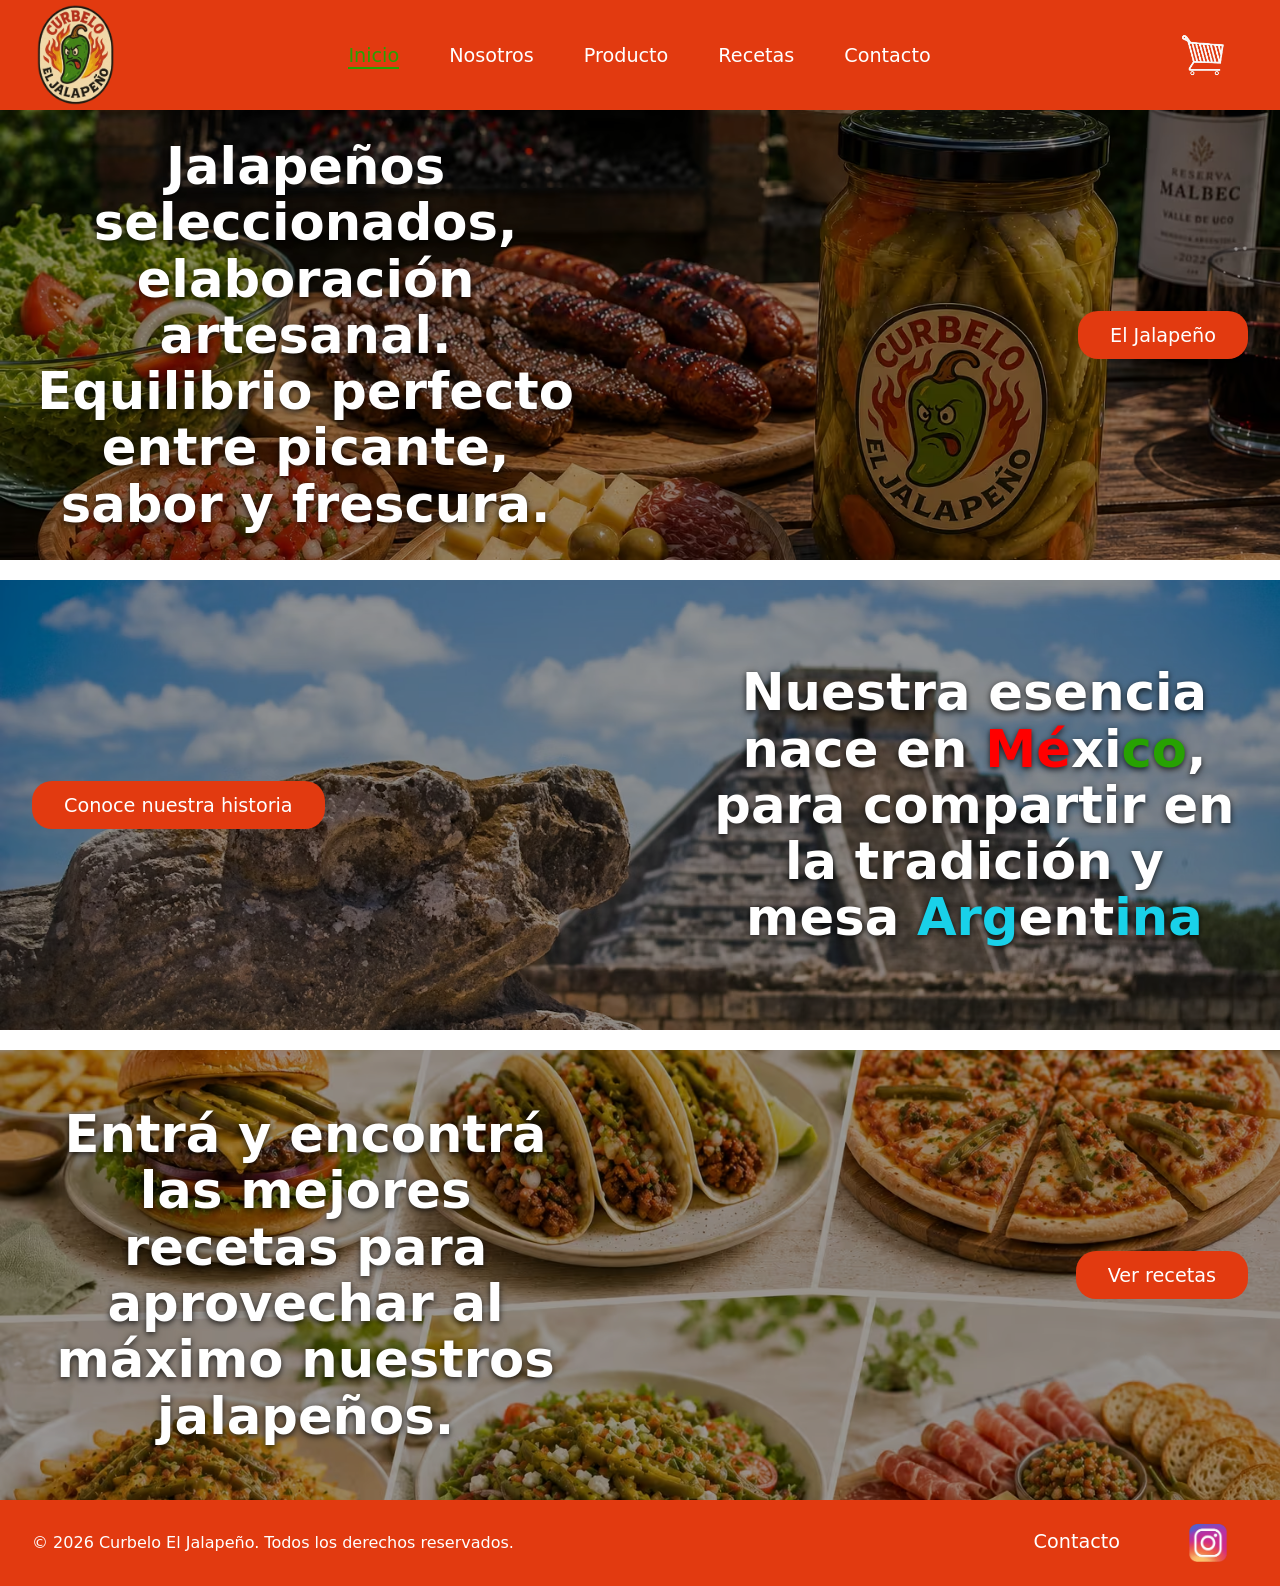
<file: index.html>
<!DOCTYPE html>
<html lang="es">
<head>
  <meta charset="UTF-8">
  <meta name="viewport" content="width=device-width, initial-scale=1.0">
  <meta name="description" content="Curbelo El Jalapeño — jalapeños artesanales con identidad mexicano-argentina. Elaboración 100% artesanal, sabor único y picante equilibrado.">
    <!-- Autor y robots -->
  <meta name="author" content="Curbelo El Jalapeño">
  <meta name="robots" content="index, follow">
  <!-- Open Graph (para compartir en redes sociales) -->
  <meta property="og:title" content="Curbelo El Jalapeño">
  <meta property="og:description" content="Jalapeños artesanales con identidad mexicano-argentina.">
  <meta property="og:type" content="website">
  <meta property="og:url" content="https://curbeloeljalapenio.com">
  <link href="css/estilos.css" rel="stylesheet">
  <title>Curbelo el Jalapeño</title>
</head>
<body>
  
    <header>
     <nav class="nav">
           <a href="index.html"><img src="img/logo.png" alt="Logo Cubelo el Jalapeño"></a>
        <ul class="menu" id="menu">
            <li><a href="index.html" class="activo">Inicio</a></li>
            <li><a href="pages/nosotros.html">Nosotros</a></li>
            <li><a href="pages/producto.html">Producto</a></li>
            <li><a href="pages/recetas.html">Recetas</a></li>
            <li><a href="pages/contacto.html">Contacto</a></li>
        </ul>
            <div class="carrito">
           <a href="pages/tienda.html"><img src="img/carrito.png" alt="Carrito de compra"></a>
            </div>

            <button class="nav__hamburguesa" id="hamburguesa" aria-label="Abrir menú">
              <span></span>
              <span></span>
              <span></span>
            </button>
      </nav>

    </header>
    
    <main>
      
       <section class="banner banner-producto">
            <div class="banner-texto">
                 <h2>Jalapeños seleccionados, elaboración artesanal. Equilibrio perfecto entre picante, sabor y frescura.</h2>
                 <a href="pages/producto.html">El Jalapeño</a>
           </div>
       </section>




       <section class="banner banner-nosotros">
           <div class="banner-texto">
                <a href="pages/nosotros.html">Conoce nuestra historia</a>
               <h2>Nuestra esencia nace en <span class="rojo">Mé</span>xi<span class="verde">co</span>, para compartir en la tradición y mesa <span class="celeste">Arg</span>ent<span class="celeste">ina</span></h2>
            </div>
       </section>




      <section class="banner banner-receta">
            <div class="banner-texto">
               <h2>Entrá y encontrá las mejores recetas para aprovechar al máximo nuestros jalapeños.</h2>
               <a href="pages/recetas.html">Ver recetas</a>
           </div>
      </section>

     
    </main>

    <footer>
      <p>© 2026 Curbelo El Jalapeño. Todos los derechos reservados.</p>
      <div class="infofooter">
      <p><a href="pages/contacto.html">Contacto</a></p>
      <a href="https://www.instagram.com/curbeloeljalapenio/"><img src="img/instagram.png" alt="Instagram Curbelo El Jalapeño"></a>
      </div>
    </footer>

    <script>
      const hamburguesa = document.getElementById('hamburguesa');
      const menu = document.getElementById('menu');

      hamburguesa.addEventListener('click', () => {
        menu.classList.toggle('abierto');
      });
    </script>

</body>
</html>
</file>
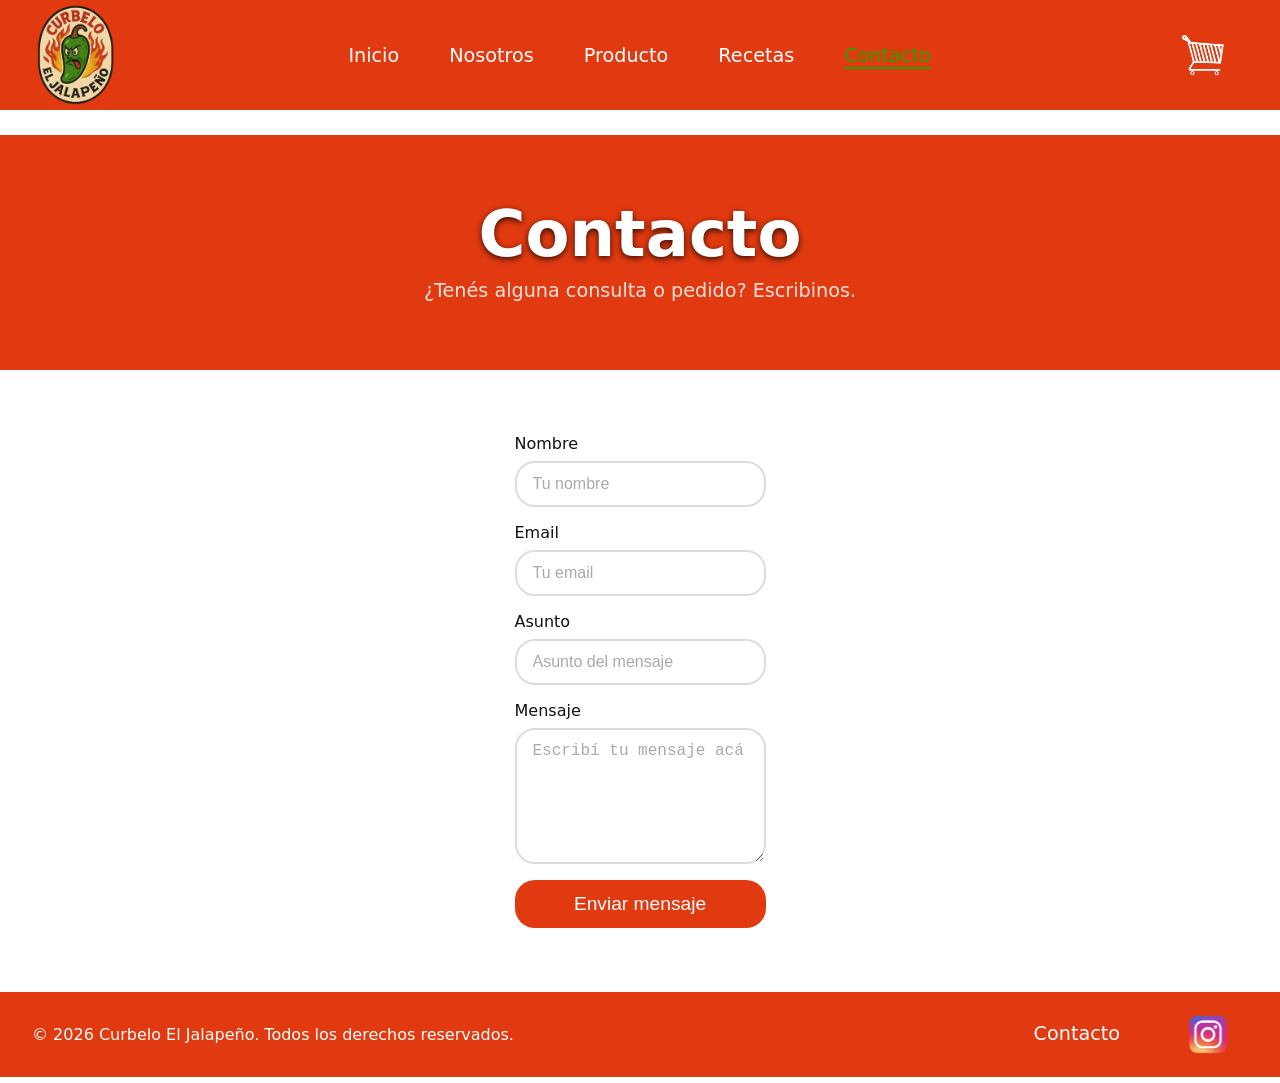
<file: contacto.html>
<!DOCTYPE html>
<html lang="es">
<head>
  <meta charset="UTF-8">
  <meta name="viewport" content="width=device-width, initial-scale=1.0">
  <meta name="description" content="Curbelo El Jalapeño — jalapeños artesanales con identidad mexicano-argentina. Elaboración 100% artesanal, sabor único y picante equilibrado.">
    <!-- Autor y robots -->
  <meta name="author" content="Curbelo El Jalapeño">
  <meta name="robots" content="index, follow">
  <!-- Open Graph (para compartir en redes sociales) -->
  <meta property="og:title" content="Curbelo El Jalapeño">
  <meta property="og:description" content="Jalapeños artesanales con identidad mexicano-argentina.">
  <meta property="og:type" content="website">
  <meta property="og:url" content="https://curbeloeljalapenio.com">
  <link rel="stylesheet" href="css/estilos.css">
  <title>Contacto | Curbelo El Jalapeño</title>
</head>
<body>

  <header>
    <nav class="nav">
      <a href="index.html"><img src="img/logo.png" alt="Logo Curbelo El Jalapeño"></a>
      <ul class="menu" id="menu">
        <li><a href="index.html">Inicio</a></li>
        <li><a href="nosotros.html">Nosotros</a></li>
        <li><a href="producto.html">Producto</a></li>
        <li><a href="recetas.html">Recetas</a></li>
        <li><a href="contacto.html" class="activo">Contacto</a></li>
      </ul>
      <div class="carrito">
        <a href="tienda.html"><img src="img/carrito.png" alt="Carrito de compras"></a>
      </div>

      <button class="nav__hamburguesa" id="hamburguesa" aria-label="Abrir menú">
        <span></span>
        <span></span>
        <span></span>
      </button>
    </nav>
  </header>

  <main>

    <section class="contacto-hero">
      <h1>Contacto</h1>
      <p>¿Tenés alguna consulta o pedido? Escribinos.</p>
    </section>

    <section class="contacto-form">
      <form action="mailto:contacto@curbeloeljalapenio.com" method="POST" enctype="text/plain">
        
        <div class="form-grupo">
          <label for="nombre">Nombre</label>
          <input type="text" id="nombre" name="nombre" placeholder="Tu nombre" required>
        </div>

        <div class="form-grupo">
          <label for="email">Email</label>
          <input type="email" id="email" name="email" placeholder="Tu email" required>
        </div>

        <div class="form-grupo">
          <label for="asunto">Asunto</label>
          <input type="text" id="asunto" name="asunto" placeholder="Asunto del mensaje" required>
        </div>

        <div class="form-grupo">
          <label for="mensaje">Mensaje</label>
          <textarea id="mensaje" name="mensaje" rows="6" placeholder="Escribí tu mensaje acá" required></textarea>
        </div>

        <button type="submit" class="btn-enviar">Enviar mensaje</button>

      </form>
    </section>

  </main>

  <footer>
    <p>© 2026 Curbelo El Jalapeño. Todos los derechos reservados.</p>
    <div class="infofooter">
      <p><a href="contacto.html">Contacto</a></p>
      <a href="https://www.instagram.com/curbeloeljalapenio/">
        <img src="img/instagram.png" alt="Instagram Curbelo El Jalapeño">
      </a>
    </div>
  </footer>

  <script>
      const hamburguesa = document.getElementById('hamburguesa');
      const menu = document.getElementById('menu');

      hamburguesa.addEventListener('click', () => {
        menu.classList.toggle('abierto');
      });
    </script>

</body>
</html>
</file>
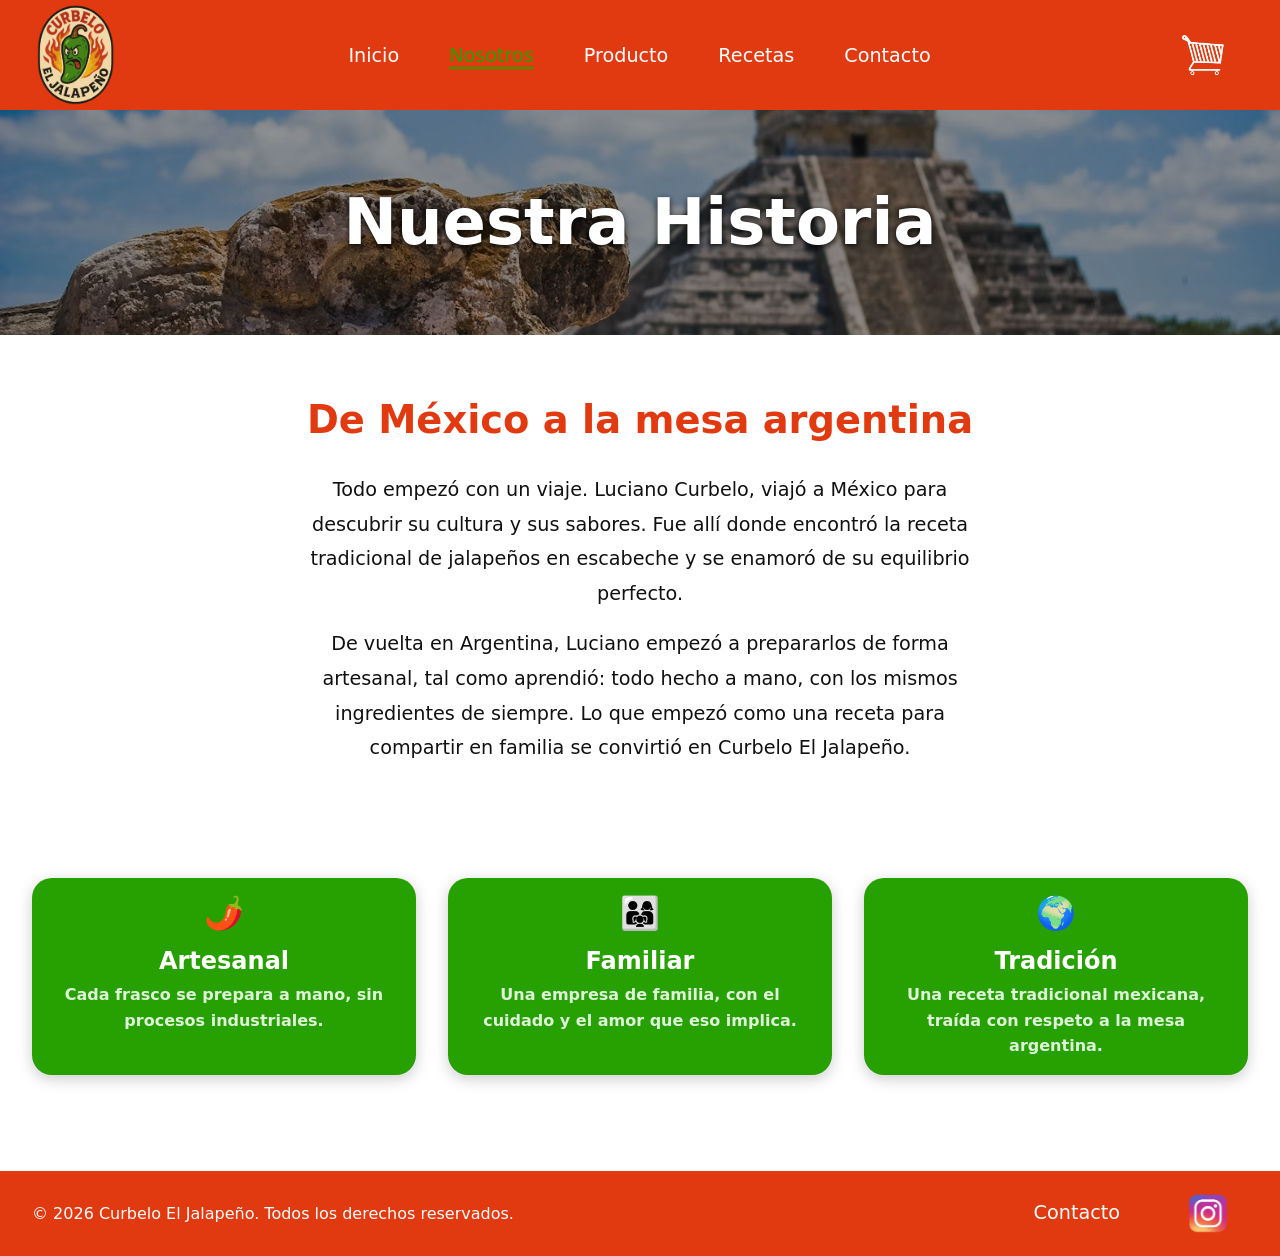
<file: nosotros.html>
<!DOCTYPE html>
<html lang="es">
<head>
  <meta charset="UTF-8">
  <meta name="viewport" content="width=device-width, initial-scale=1.0">
  <meta name="description" content="Curbelo El Jalapeño — jalapeños artesanales con identidad mexicano-argentina. Elaboración 100% artesanal, sabor único y picante equilibrado.">
    <!-- Autor y robots -->
  <meta name="author" content="Curbelo El Jalapeño">
  <meta name="robots" content="index, follow">
  <!-- Open Graph (para compartir en redes sociales) -->
  <meta property="og:title" content="Curbelo El Jalapeño">
  <meta property="og:description" content="Jalapeños artesanales con identidad mexicano-argentina.">
  <meta property="og:type" content="website">
  <meta property="og:url" content="https://curbeloeljalapenio.com">
  <link rel="stylesheet" href="css/estilos.css">
  <title>Nosotros | Curbelo El Jalapeño</title>
</head>
<body>

  <header>
    <nav class="nav">
      <a href="index.html"><img src="img/logo.png" alt="Logo Curbelo El Jalapeño"></a>
      <ul class="menu" id="menu">
        <li><a href="index.html">Inicio</a></li>
        <li><a href="nosotros.html" class="activo">Nosotros</a></li>
        <li><a href="producto.html">Producto</a></li>
        <li><a href="recetas.html">Recetas</a></li>
        <li><a href="contacto.html">Contacto</a></li>
      </ul>
      <div class="carrito">
        <a href="tienda.html"><img src="img/carrito.png" alt="Carrito de compras"></a>
      </div>

      <button class="nav__hamburguesa" id="hamburguesa" aria-label="Abrir menú">
        <span></span>
        <span></span>
        <span></span>
      </button>
    </nav>
  </header>

  <main>

    <section class="nosotros-hero">
      <div class="nosotros-hero-contenido">
        <h1>Nuestra Historia</h1>
      </div>
    </section>

    <section class="nosotros-historia">
      <h2>De México a la mesa argentina</h2>
      <p>
        Todo empezó con un viaje. Luciano Curbelo, viajó a México para descubrir su cultura y sus sabores. 
        Fue allí donde encontró la receta tradicional de jalapeños en escabeche 
        y se enamoró de su equilibrio perfecto.
      </p>
      <p>
        De vuelta en Argentina, Luciano empezó a prepararlos de forma artesanal, 
        tal como aprendió: todo hecho a mano, con los mismos 
        ingredientes de siempre. Lo que empezó como una receta para compartir 
        en familia se convirtió en Curbelo El Jalapeño.
      </p>
    </section>

    <section class="nosotros-valores">
      <div class="valor-card">
        <span>🌶️</span>
        <h3>Artesanal</h3>
        <p>Cada frasco se prepara a mano, sin procesos industriales.</p>
      </div>
      <div class="valor-card">
        <span>👨‍👩‍👧</span>
        <h3>Familiar</h3>
        <p>Una empresa de familia, con el cuidado y el amor que eso implica.</p>
      </div>
      <div class="valor-card">
        <span>🌍</span>
        <h3>Tradición</h3>
        <p>Una receta tradicional mexicana, traída con respeto a la mesa argentina.</p>
      </div>
    </section>

  </main>

  <footer>
    <p>© 2026 Curbelo El Jalapeño. Todos los derechos reservados.</p>
    <div class="infofooter">
      <p><a href="contacto.html">Contacto</a></p>
      <a href="https://www.instagram.com/curbeloeljalapenio/">
        <img src="img/instagram.png" alt="Instagram Curbelo El Jalapeño">
      </a>
    </div>
  </footer>

  <script>
      const hamburguesa = document.getElementById('hamburguesa');
      const menu = document.getElementById('menu');

      hamburguesa.addEventListener('click', () => {
        menu.classList.toggle('abierto');
      });
    </script>

</body>
</html>
</file>
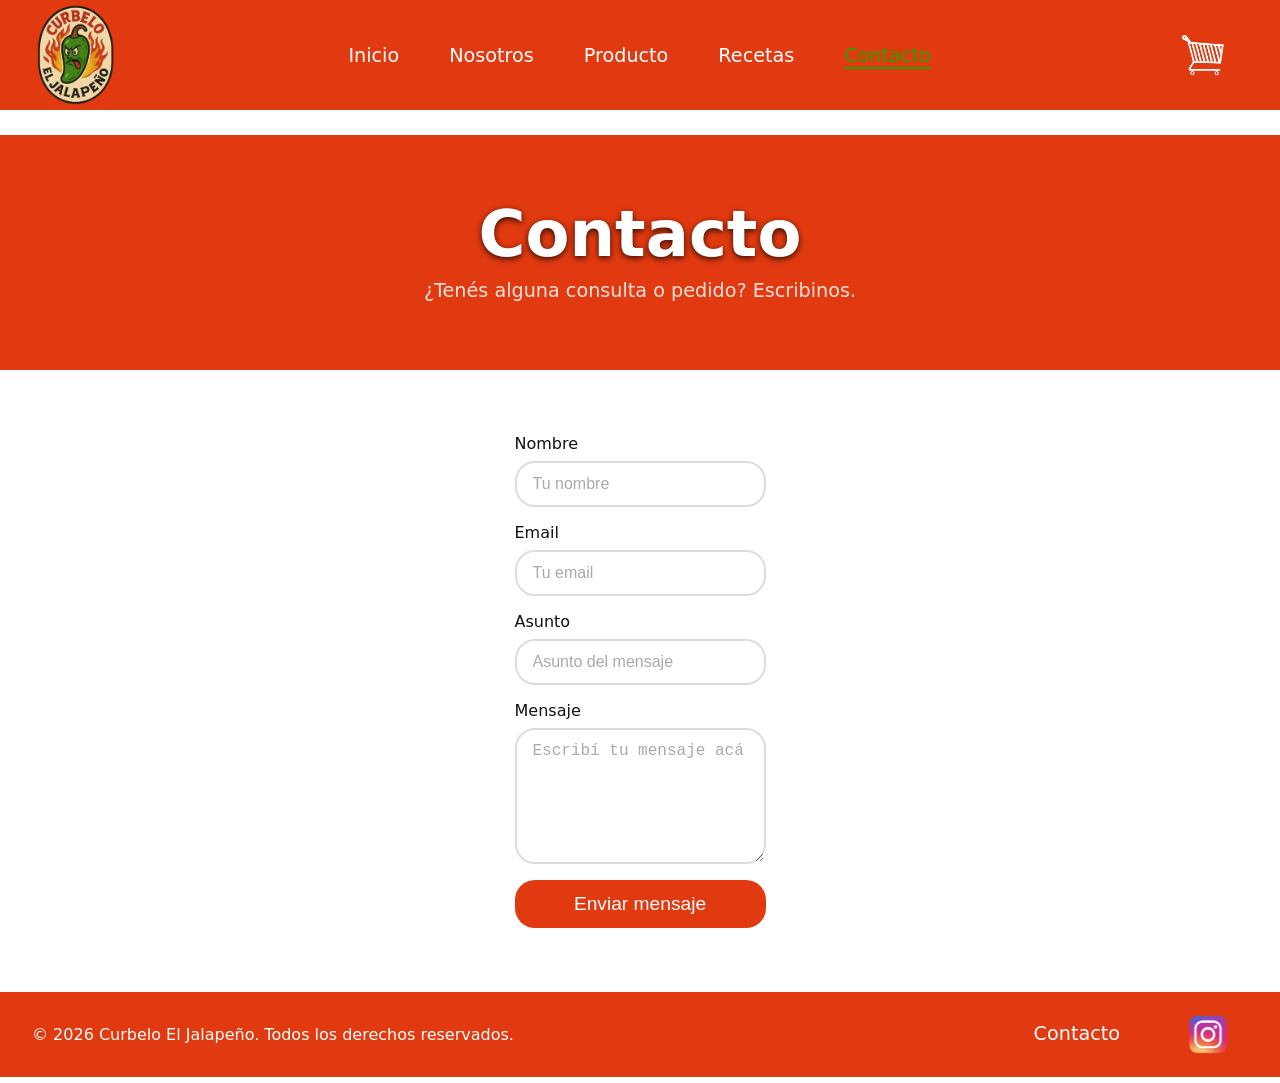
<file: pages/contacto.html>
<!DOCTYPE html>
<html lang="es">
<head>
  <meta charset="UTF-8">
  <meta name="viewport" content="width=device-width, initial-scale=1.0">
  <meta name="description" content="Curbelo El Jalapeño — jalapeños artesanales con identidad mexicano-argentina. Elaboración 100% artesanal, sabor único y picante equilibrado.">
    <!-- Autor y robots -->
  <meta name="author" content="Curbelo El Jalapeño">
  <meta name="robots" content="index, follow">
  <!-- Open Graph (para compartir en redes sociales) -->
  <meta property="og:title" content="Curbelo El Jalapeño">
  <meta property="og:description" content="Jalapeños artesanales con identidad mexicano-argentina.">
  <meta property="og:type" content="website">
  <meta property="og:url" content="https://curbeloeljalapenio.com">
  <link rel="stylesheet" href="../css/estilos.css">
  <title>Contacto | Curbelo El Jalapeño</title>
</head>
<body>

  <header>
    <nav class="nav">
           <a href="../index.html"><img src="../img/logo.png" alt="Logo Cubelo el Jalapeño"></a>
        <ul class="menu" id="menu">
            <li><a href="../index.html">Inicio</a></li>
            <li><a href="nosotros.html">Nosotros</a></li>
            <li><a href="producto.html">Producto</a></li>
            <li><a href="recetas.html">Recetas</a></li>
            <li><a href="contacto.html" class="activo">Contacto</a></li>
        </ul>
            <div class="carrito">
           <a href="tienda.html"><img src="../img/carrito.png" alt="Carrito de compra"></a>
            </div>

            <button class="nav__hamburguesa" id="hamburguesa" aria-label="Abrir menú">
              <span></span>
              <span></span>
              <span></span>
            </button>
      </nav>
  </header>

  <main>

    <section class="contacto-hero">
      <h1>Contacto</h1>
      <p>¿Tenés alguna consulta o pedido? Escribinos.</p>
    </section>

    <section class="contacto-form">
      <form action="mailto:contacto@curbeloeljalapenio.com" method="POST" enctype="text/plain">
        
        <div class="form-grupo">
          <label for="nombre">Nombre</label>
          <input type="text" id="nombre" name="nombre" placeholder="Tu nombre" required>
        </div>

        <div class="form-grupo">
          <label for="email">Email</label>
          <input type="email" id="email" name="email" placeholder="Tu email" required>
        </div>

        <div class="form-grupo">
          <label for="asunto">Asunto</label>
          <input type="text" id="asunto" name="asunto" placeholder="Asunto del mensaje" required>
        </div>

        <div class="form-grupo">
          <label for="mensaje">Mensaje</label>
          <textarea id="mensaje" name="mensaje" rows="6" placeholder="Escribí tu mensaje acá" required></textarea>
        </div>

        <button type="submit" class="btn-enviar">Enviar mensaje</button>

      </form>
    </section>

  </main>

  <footer>
    <p>© 2026 Curbelo El Jalapeño. Todos los derechos reservados.</p>
    <div class="infofooter">
      <p><a href="contacto.html">Contacto</a></p>
      <a href="https://www.instagram.com/curbeloeljalapenio/">
        <img src="../img/instagram.png" alt="Instagram Curbelo El Jalapeño">
      </a>
    </div>
  </footer>

  <script>
      const hamburguesa = document.getElementById('hamburguesa');
      const menu = document.getElementById('menu');

      hamburguesa.addEventListener('click', () => {
        menu.classList.toggle('abierto');
      });
    </script>

</body>
</html>
</file>
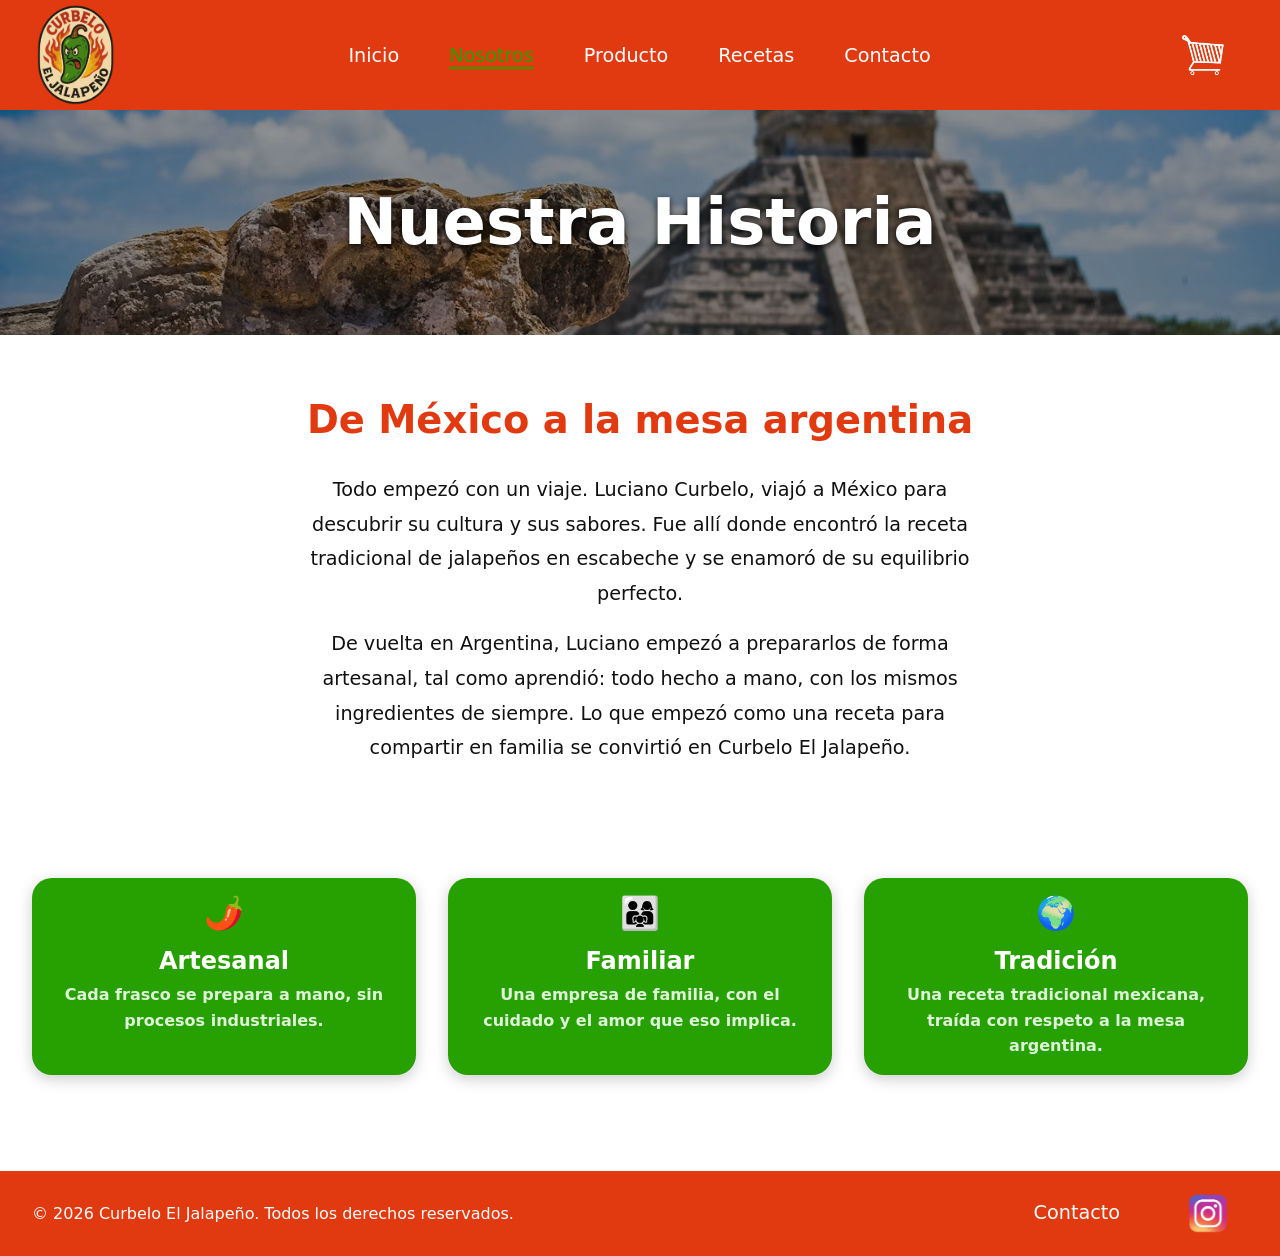
<file: pages/nosotros.html>
<!DOCTYPE html>
<html lang="es">
<head>
  <meta charset="UTF-8">
  <meta name="viewport" content="width=device-width, initial-scale=1.0">
  <meta name="description" content="Curbelo El Jalapeño — jalapeños artesanales con identidad mexicano-argentina. Elaboración 100% artesanal, sabor único y picante equilibrado.">
    <!-- Autor y robots -->
  <meta name="author" content="Curbelo El Jalapeño">
  <meta name="robots" content="index, follow">
  <!-- Open Graph (para compartir en redes sociales) -->
  <meta property="og:title" content="Curbelo El Jalapeño">
  <meta property="og:description" content="Jalapeños artesanales con identidad mexicano-argentina.">
  <meta property="og:type" content="website">
  <meta property="og:url" content="https://curbeloeljalapenio.com">
  <link rel="stylesheet" href="../css/estilos.css">
  <title>Nosotros | Curbelo El Jalapeño</title>
</head>
<body>

  <header>
   <nav class="nav">
           <a href="../index.html"><img src="../img/logo.png" alt="Logo Cubelo el Jalapeño"></a>
        <ul class="menu" id="menu">
            <li><a href="../index.html">Inicio</a></li>
            <li><a href="nosotros.html" class="activo">Nosotros</a></li>
            <li><a href="producto.html">Producto</a></li>
            <li><a href="recetas.html">Recetas</a></li>
            <li><a href="contacto.html">Contacto</a></li>
        </ul>
            <div class="carrito">
           <a href="tienda.html"><img src="../img/carrito.png" alt="Carrito de compra"></a>
            </div>

            <button class="nav__hamburguesa" id="hamburguesa" aria-label="Abrir menú">
              <span></span>
              <span></span>
              <span></span>
            </button>
      </nav>
  </header>

  <main>

    <section class="nosotros-hero">
      <div class="nosotros-hero-contenido">
        <h1>Nuestra Historia</h1>
      </div>
    </section>

    <section class="nosotros-historia">
      <h2>De México a la mesa argentina</h2>
      <p>
        Todo empezó con un viaje. Luciano Curbelo, viajó a México para descubrir su cultura y sus sabores. 
        Fue allí donde encontró la receta tradicional de jalapeños en escabeche 
        y se enamoró de su equilibrio perfecto.
      </p>
      <p>
        De vuelta en Argentina, Luciano empezó a prepararlos de forma artesanal, 
        tal como aprendió: todo hecho a mano, con los mismos 
        ingredientes de siempre. Lo que empezó como una receta para compartir 
        en familia se convirtió en Curbelo El Jalapeño.
      </p>
    </section>

    <section class="nosotros-valores">
      <div class="valor-card">
        <span>🌶️</span>
        <h3>Artesanal</h3>
        <p>Cada frasco se prepara a mano, sin procesos industriales.</p>
      </div>
      <div class="valor-card">
        <span>👨‍👩‍👧</span>
        <h3>Familiar</h3>
        <p>Una empresa de familia, con el cuidado y el amor que eso implica.</p>
      </div>
      <div class="valor-card">
        <span>🌍</span>
        <h3>Tradición</h3>
        <p>Una receta tradicional mexicana, traída con respeto a la mesa argentina.</p>
      </div>
    </section>

  </main>

  <footer>
    <p>© 2026 Curbelo El Jalapeño. Todos los derechos reservados.</p>
    <div class="infofooter">
      <p><a href="contacto.html">Contacto</a></p>
      <a href="https://www.instagram.com/curbeloeljalapenio/">
        <img src="../img/instagram.png" alt="Instagram Curbelo El Jalapeño">
      </a>
    </div>
  </footer>

  <script>
      const hamburguesa = document.getElementById('hamburguesa');
      const menu = document.getElementById('menu');

      hamburguesa.addEventListener('click', () => {
        menu.classList.toggle('abierto');
      });
    </script>

</body>
</html>
</file>
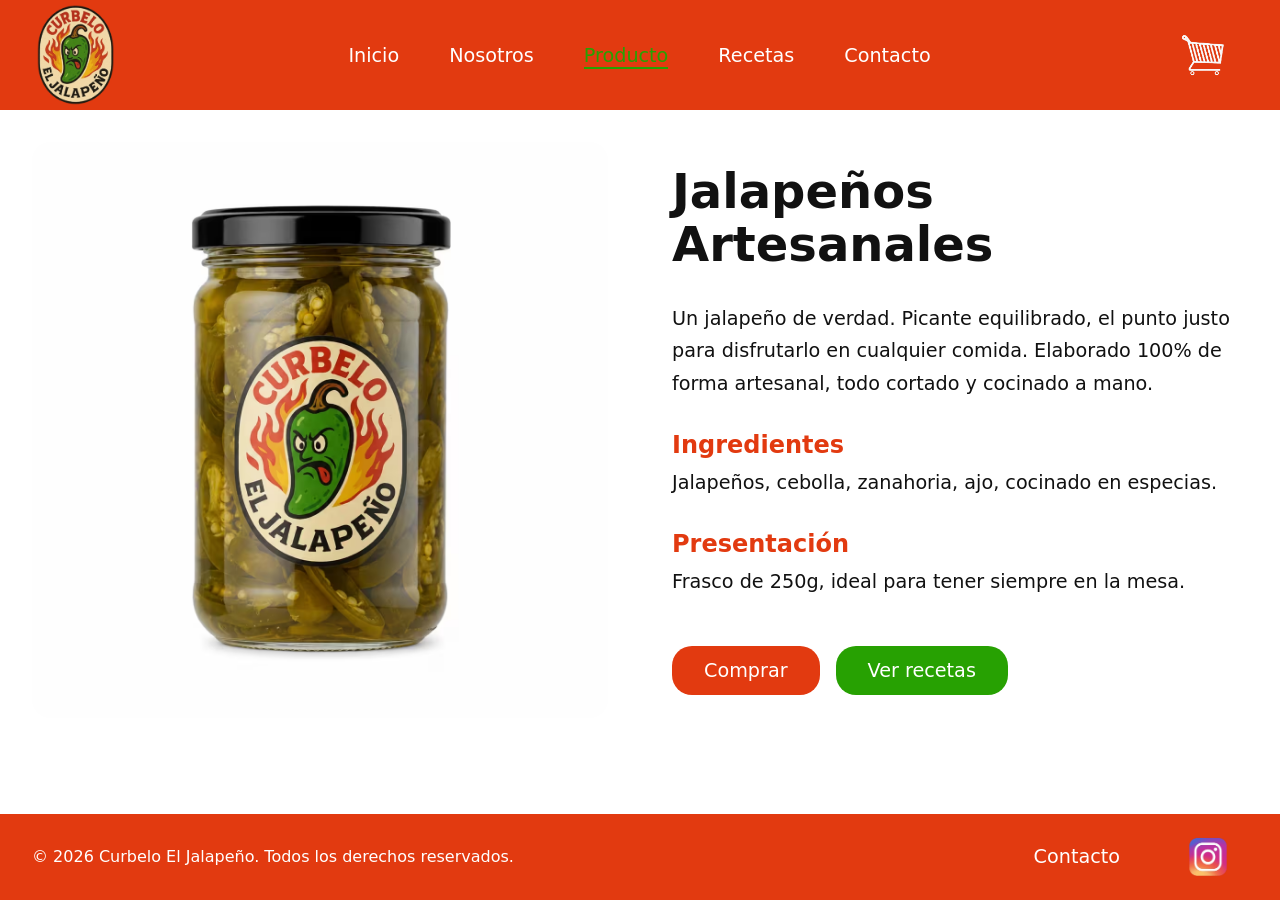
<file: pages/producto.html>
<!DOCTYPE html>
<html lang="es">
<head>
  <meta charset="UTF-8">
  <meta name="viewport" content="width=device-width, initial-scale=1.0">
  <meta name="description" content="Curbelo El Jalapeño — jalapeños artesanales con identidad mexicano-argentina. Elaboración 100% artesanal, sabor único y picante equilibrado.">
    <!-- Autor y robots -->
  <meta name="author" content="Curbelo El Jalapeño">
  <meta name="robots" content="index, follow">
  <!-- Open Graph (para compartir en redes sociales) -->
  <meta property="og:title" content="Curbelo El Jalapeño">
  <meta property="og:description" content="Jalapeños artesanales con identidad mexicano-argentina.">
  <meta property="og:type" content="website">
  <meta property="og:url" content="https://curbeloeljalapenio.com">
  <link rel="stylesheet" href="../css/estilos.css">
  <title>Producto | Curbelo El Jalapeño</title>
</head>

<body>

   <header>
     <nav class="nav">
           <a href="../index.html"><img src="../img/logo.png" alt="Logo Cubelo el Jalapeño"></a>
        <ul class="menu" id="menu">
            <li><a href="../index.html">Inicio</a></li>
            <li><a href="nosotros.html">Nosotros</a></li>
            <li><a href="producto.html"  class="activo">Producto</a></li>
            <li><a href="recetas.html">Recetas</a></li>
            <li><a href="contacto.html">Contacto</a></li>
        </ul>
            <div class="carrito">
           <a href="tienda.html"><img src="../img/carrito.png" alt="Carrito de compra"></a>
            </div>

            <button class="nav__hamburguesa" id="hamburguesa" aria-label="Abrir menú">
              <span></span>
              <span></span>
              <span></span>
            </button>
      </nav>

     </header>

     <main>

    <section class="producto-detalle">
      <div class="producto-imagen">
        <img src="../img/frasco.avif" alt="Frasco de jalapeños artesanales Curbelo">
      </div>
      <div class="producto-info">
        <h1>Jalapeños Artesanales</h1>
        <p class="producto-descripcion">
          Un jalapeño de verdad. Picante equilibrado, el punto justo para disfrutarlo en cualquier comida. 
          Elaborado 100% de forma artesanal, todo cortado y cocinado a mano.
        </p>

        <div class="producto-ingredientes">
          <h2>Ingredientes</h2>
          <p>Jalapeños, cebolla, zanahoria, ajo, cocinado en especias.</p>
        </div>

        <div class="producto-presentacion">
          <h2>Presentación</h2>
          <p>Frasco de 250g, ideal para tener siempre en la mesa.</p>
        </div>

        <div class="producto-botones">
          <a href="tienda.html" class="btn-comprar">Comprar</a>
          <a href="recetas.html" class="btn-recetas">Ver recetas</a>
        </div>
      </div>
    </section>

  </main>

   <footer>
      <p>© 2026 Curbelo El Jalapeño. Todos los derechos reservados.</p>
      <div class="infofooter">
      <p><a href="contacto.html">Contacto</a></p>
      <a href="https://www.instagram.com/curbeloeljalapenio/">
        <img src="../img/instagram.png" alt="Instagram Curbelo El Jalapeño">
      </a>
      </div>
    </footer>

    <script>
      const hamburguesa = document.getElementById('hamburguesa');
      const menu = document.getElementById('menu');

      hamburguesa.addEventListener('click', () => {
        menu.classList.toggle('abierto');
      });
    </script>

 </body>
 </html>
</file>
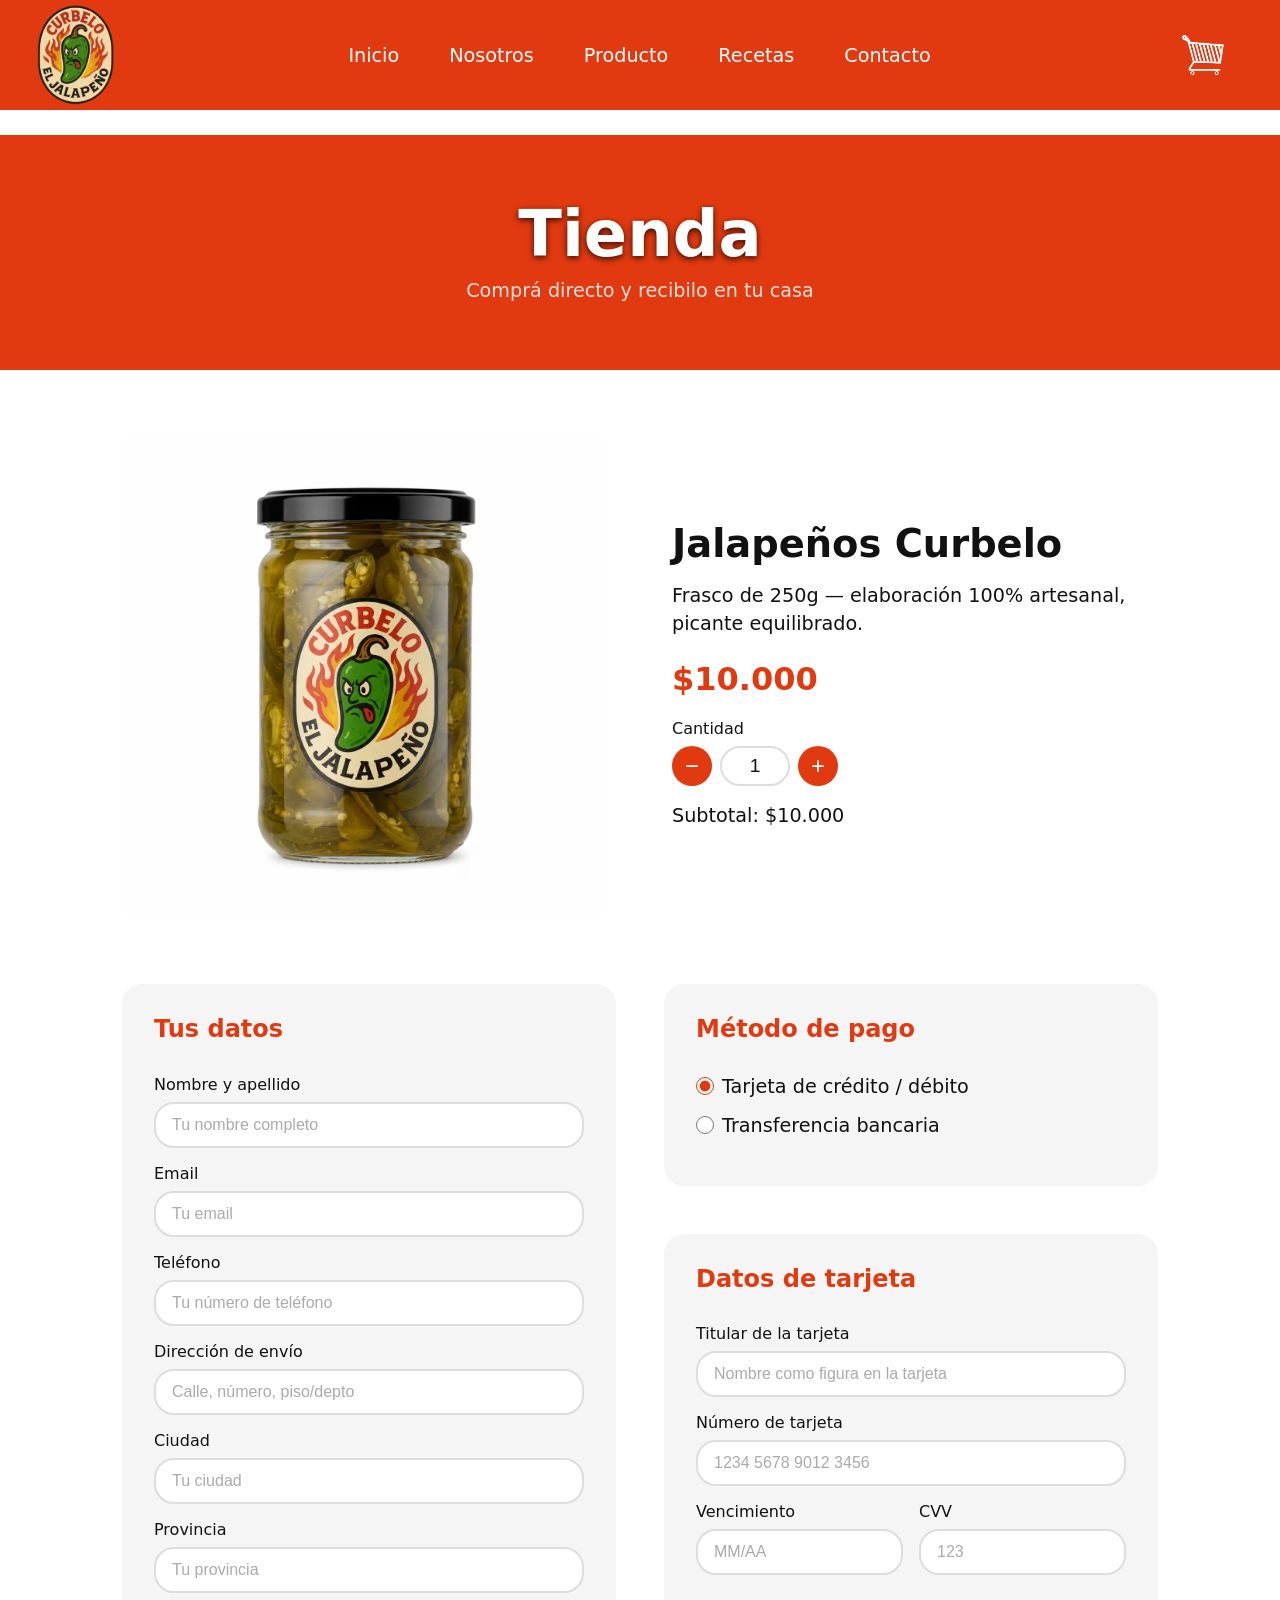
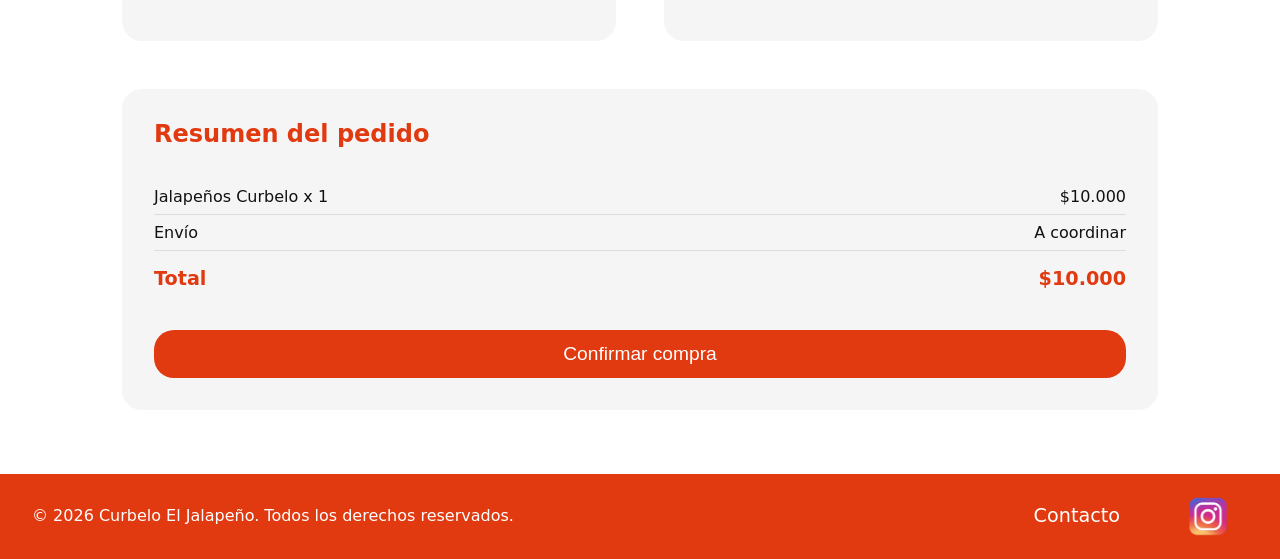
<file: pages/tienda.html>
<!DOCTYPE html>
<html lang="es">
<head>
  <meta charset="UTF-8">
  <meta name="viewport" content="width=device-width, initial-scale=1.0">
  <meta name="description" content="Curbelo El Jalapeño — jalapeños artesanales con identidad mexicano-argentina. Elaboración 100% artesanal, sabor único y picante equilibrado.">
    <!-- Autor y robots -->
  <meta name="author" content="Curbelo El Jalapeño">
  <meta name="robots" content="index, follow">
  <!-- Open Graph (para compartir en redes sociales) -->
  <meta property="og:title" content="Curbelo El Jalapeño">
  <meta property="og:description" content="Jalapeños artesanales con identidad mexicano-argentina.">
  <meta property="og:type" content="website">
  <meta property="og:url" content="https://curbeloeljalapenio.com">
  <link rel="stylesheet" href="../css/estilos.css">
  <title>Tienda | Curbelo El Jalapeño</title>
</head>
<body>

  <header>
   <nav class="nav">
           <a href="../index.html"><img src="../img/logo.png" alt="Logo Cubelo el Jalapeño"></a>
        <ul class="menu" id="menu">
            <li><a href="../index.html">Inicio</a></li>
            <li><a href="nosotros.html">Nosotros</a></li>
            <li><a href="producto.html">Producto</a></li>
            <li><a href="recetas.html">Recetas</a></li>
            <li><a href="contacto.html">Contacto</a></li>
        </ul>
            <div class="carrito">
           <a href="tienda.html"><img src="../img/carrito.png" alt="Carrito de compra"></a>
            </div>

            <button class="nav__hamburguesa" id="hamburguesa" aria-label="Abrir menú">
              <span></span>
              <span></span>
              <span></span>
            </button>
      </nav>
  </header>

  <main>

    <section class="tienda-hero">
      <h1>Tienda</h1>
      <p>Comprá directo y recibilo en tu casa</p>
    </section>

    <section class="tienda-producto">
      <div class="tienda-producto-imagen">
        <img src="../img/frasco.avif" alt="Frasco de jalapeños artesanales Curbelo">
      </div>
      <div class="tienda-producto-info">
        <h2>Jalapeños Curbelo</h2>
        <p class="tienda-descripcion">Frasco de 250g — elaboración 100% artesanal, picante equilibrado.</p>
        <p class="tienda-precio">$10.000</p>
        <div class="tienda-cantidad">
          <label for="cantidad">Cantidad</label>
          <div class="cantidad-control">
            <button type="button" id="btn-menos">−</button>
            <input type="number" id="cantidad" name="cantidad" value="1" min="1" max="99">
            <button type="button" id="btn-mas">+</button>
          </div>
        </div>
        <p class="tienda-subtotal">Subtotal: <span id="subtotal">$10.000</span></p>
      </div>
    </section>

    <section class="tienda-form">

      <div class="tienda-form-bloque">
        <h2>Tus datos</h2>
        <div class="form-grupo">
          <label for="nombre">Nombre y apellido</label>
          <input type="text" id="nombre" name="nombre" placeholder="Tu nombre completo" required>
        </div>
        <div class="form-grupo">
          <label for="email">Email</label>
          <input type="email" id="email" name="email" placeholder="Tu email" required>
        </div>
        <div class="form-grupo">
          <label for="telefono">Teléfono</label>
          <input type="tel" id="telefono" name="telefono" placeholder="Tu número de teléfono" required>
        </div>
        <div class="form-grupo">
          <label for="direccion">Dirección de envío</label>
          <input type="text" id="direccion" name="direccion" placeholder="Calle, número, piso/depto" required>
        </div>
        <div class="form-grupo">
          <label for="ciudad">Ciudad</label>
          <input type="text" id="ciudad" name="ciudad" placeholder="Tu ciudad" required>
        </div>
        <div class="form-grupo">
          <label for="provincia">Provincia</label>
          <input type="text" id="provincia" name="provincia" placeholder="Tu provincia" required>
        </div>
      </div>

      <div class="tienda-form-bloque">
        <h2>Método de pago</h2>
        <div class="metodo-pago">
          <label class="metodo-opcion">
            <input type="radio" name="pago" value="tarjeta" checked>
            Tarjeta de crédito / débito
          </label>
          <label class="metodo-opcion">
            <input type="radio" name="pago" value="transferencia">
            Transferencia bancaria
          </label>
        </div>
      </div>

      <div class="tienda-form-bloque" id="bloque-tarjeta">
        <h2>Datos de tarjeta</h2>
        <div class="form-grupo">
          <label for="titular">Titular de la tarjeta</label>
          <input type="text" id="titular" name="titular" placeholder="Nombre como figura en la tarjeta" required>
        </div>
        <div class="form-grupo">
          <label for="numero-tarjeta">Número de tarjeta</label>
          <input type="text" id="numero-tarjeta" name="numero-tarjeta" placeholder="1234 5678 9012 3456" maxlength="19" required>
        </div>
        <div class="tienda-tarjeta-fila">
          <div class="form-grupo">
            <label for="vencimiento">Vencimiento</label>
            <input type="text" id="vencimiento" name="vencimiento" placeholder="MM/AA" maxlength="5" required>
          </div>
          <div class="form-grupo">
            <label for="cvv">CVV</label>
            <input type="text" id="cvv" name="cvv" placeholder="123" maxlength="3" required>
          </div>
        </div>
      </div>

      <div class="tienda-resumen">
        <h2>Resumen del pedido</h2>
        <div class="resumen-linea">
          <span>Jalapeños Curbelo x <span id="resumen-cantidad">1</span></span>
          <span id="resumen-total">$10.000</span>
        </div>
        <div class="resumen-linea">
          <span>Envío</span>
          <span>A coordinar</span>
        </div>
        <div class="resumen-linea resumen-total">
          <span>Total</span>
          <span id="resumen-final">$10.000</span>
        </div>
        <button type="button" class="btn-confirmar">Confirmar compra</button>
      </div>

    </section>

  </main>

  <footer>
    <p>© 2026 Curbelo El Jalapeño. Todos los derechos reservados.</p>
    <div class="infofooter">
      <p><a href="contacto.html">Contacto</a></p>
      <a href="https://www.instagram.com/curbeloeljalapenio/">
        <img src="../img/instagram.png" alt="Instagram Curbelo El Jalapeño">
      </a>
    </div>
  </footer>

  <script>
    const precio = 10000;
    const cantidad = document.getElementById('cantidad');
    const btnMenos = document.getElementById('btn-menos');
    const btnMas = document.getElementById('btn-mas');
    const subtotal = document.getElementById('subtotal');
    const resumenCantidad = document.getElementById('resumen-cantidad');
    const resumenTotal = document.getElementById('resumen-total');
    const resumenFinal = document.getElementById('resumen-final');

    function actualizarTotal() {
      const cant = parseInt(cantidad.value);
      const total = precio * cant;
      const totalFormateado = '$' + total.toLocaleString('es-AR');
      subtotal.textContent = totalFormateado;
      resumenCantidad.textContent = cant;
      resumenTotal.textContent = totalFormateado;
      resumenFinal.textContent = totalFormateado;
    }

    btnMenos.addEventListener('click', () => {
      if (cantidad.value > 1) {
        cantidad.value--;
        actualizarTotal();
      }
    });

    btnMas.addEventListener('click', () => {
      cantidad.value++;
      actualizarTotal();
    });

    cantidad.addEventListener('input', actualizarTotal);
  </script>

  <script>
      const hamburguesa = document.getElementById('hamburguesa');
      const menu = document.getElementById('menu');

      hamburguesa.addEventListener('click', () => {
        menu.classList.toggle('abierto');
      });
    </script>

</body>
</html>
</file>
<file: css/estilos.css>
.tienda-producto, .tienda-form, .contacto-form, .recetas-lista {
  max-width: 1100px;
  margin: 0 auto;
  padding: 0 2rem;
}

.recetas-hero .recetas-hero-contenido, .nosotros-hero .nosotros-hero-contenido, .banner-texto {
  position: relative;
  z-index: 1;
  text-align: center;
}

* {
  margin: 0;
  padding: 0;
  box-sizing: border-box;
}

body {
  background-color: #ffffff;
  font-family: system-ui, -apple-system, sans-serif;
  font-size: 16px;
  display: flex;
  flex-direction: column;
  min-height: 100vh;
}

main {
  flex: 1;
  display: flex;
  flex-direction: column;
}

img {
  max-width: 100%;
  height: auto;
  display: block;
}

h1, h2, h3, h4, h5, h6 {
  font-weight: 700;
  line-height: 1.1;
}

p {
  line-height: 1.5;
}

.rojo {
  color: red;
}

.verde {
  color: #27a102;
}

.celeste {
  color: rgb(25, 209, 233);
}

header {
  background-color: rgb(226, 58, 16);
  position: sticky;
  top: 0;
  z-index: 100;
}

.nav {
  display: flex;
  justify-content: space-between;
  align-items: center;
  height: 110px;
  padding: 0 2rem;
}
.nav img {
  height: 120px;
  transition: all 0.4s ease;
}
.nav img:hover {
  transform: scale(1.05);
}

.menu {
  display: flex;
  gap: 50px;
  list-style: none;
  margin: 0;
  padding: 0;
}
.menu a {
  text-decoration: none;
  color: #ffffff;
  font-size: 1.2rem;
  transition: all 0.4s ease;
}
.menu a:hover {
  color: #27a102;
}
.menu a.activo {
  color: #27a102;
  border-bottom: 2px solid #27a102;
}

.carrito img {
  height: 50px;
  transition: all 0.4s ease;
}
.carrito img:hover {
  transform: scale(1.1);
}

.nav__hamburguesa {
  display: none;
  flex-direction: column;
  gap: 5px;
  cursor: pointer;
  padding: 0.5rem;
  background: none;
  border: none;
}
.nav__hamburguesa span {
  display: block;
  width: 28px;
  height: 3px;
  background-color: #ffffff;
  border-radius: 2px;
  transition: all 0.4s ease;
}

@media (max-width: 768px) {
  .nav {
    display: grid;
    grid-template-columns: 1fr auto 1fr;
    grid-template-areas: "logo hamburguesa carrito";
    position: relative;
  }
  .nav a:first-child {
    grid-area: logo;
    justify-self: start;
  }
  .nav .carrito {
    grid-area: carrito;
    justify-self: end;
  }
  .nav .carrito img {
    height: 35px;
  }
  .nav .nav__hamburguesa {
    display: flex;
    grid-area: hamburguesa;
    justify-self: center;
  }
  .menu {
    display: none;
    position: absolute;
    top: 110px;
    left: 0;
    right: 0;
    background-color: rgb(226, 58, 16);
    flex-direction: column;
    gap: 0;
    padding: 1rem 0;
    z-index: 99;
  }
  .menu.abierto {
    display: flex;
  }
  .menu a {
    display: block;
    padding: 1rem 2rem;
    border-bottom: 1px solid rgba(255, 255, 255, 0.1);
  }
}
@media (max-width: 576px) {
  .nav {
    height: 80px;
  }
  .nav img {
    height: 85px;
  }
}
footer {
  background-color: rgb(226, 58, 16);
  display: flex;
  justify-content: space-between;
  align-items: center;
  padding: 1rem 2rem;
}
footer p {
  color: #ffffff;
}
footer .infofooter {
  display: flex;
  align-items: center;
  gap: 3rem;
}
footer .infofooter img {
  width: 80px;
  transition: all 0.4s ease;
}
footer .infofooter img:hover {
  transform: scale(1.1);
}
footer .infofooter a {
  text-decoration: none;
  color: #ffffff;
  font-size: 1.2rem;
}
@media (max-width: 576px) {
  footer .infofooter {
    flex-direction: column;
    gap: 1rem;
    text-align: center;
  }
  footer .infofooter .infofooter {
    gap: 2rem;
  }
  footer .infofooter .infofooter img {
    width: 40px;
  }
}

.banner {
  height: 450px;
  position: relative;
  background-size: cover;
  background-position: center;
  display: flex;
  align-items: center;
  justify-content: center;
}
.banner::before {
  content: "";
  position: absolute;
  inset: 0;
  background-color: rgba(0, 0, 0, 0.4);
}
.banner {
  margin-bottom: 20px;
}
.banner:last-child {
  margin-bottom: 0;
}

.banner-producto {
  background-image: url(../img/bannerproducto.avif);
  background-position: center 60%;
}

.banner-nosotros {
  background-image: url(../img/bannernosotros.avif);
  background-position: center;
}

.banner-receta {
  background-image: url(../img/bannerrecetas.avif);
  background-position: center 40%;
}

.banner-texto {
  width: 100%;
  display: flex;
  justify-content: space-between;
  align-items: center;
  padding: 0 2rem;
  animation: fadeInUp 0.8s ease both;
}
.banner-texto h2 {
  max-width: 45%;
  text-align: center;
  font-size: clamp(2rem, 4vw, 3.5rem);
  font-weight: 600;
  line-height: 1.1;
  color: #ffffff;
  text-shadow: 0 2px 6px rgba(0, 0, 0, 0.8);
}
.banner-texto a {
  display: inline-block;
  padding: 0.8rem 2rem;
  background-color: rgb(226, 58, 16);
  color: #ffffff;
  border-radius: 20px;
  text-decoration: none;
  font-size: 1.2rem;
  font-weight: 500;
  transition: all 0.4s ease;
  border: none;
  cursor: pointer;
}
.banner-texto a:hover {
  background-color: #ffffff;
  color: rgb(226, 58, 16);
}
@media (max-width: 768px) {
  .banner-texto {
    flex-direction: column;
    gap: 2rem;
    text-align: center;
  }
  .banner-texto h2 {
    max-width: 90%;
  }
}

@keyframes fadeInUp {
  from {
    opacity: 0;
    transform: translateY(30px);
  }
  to {
    opacity: 1;
    transform: translateY(0);
  }
}
.producto-detalle {
  display: grid;
  grid-template-columns: 1fr 1fr;
  gap: 4rem;
  align-items: center;
  padding: 2rem 2rem;
}
@media (max-width: 768px) {
  .producto-detalle {
    grid-template-columns: 1fr;
  }
}

.producto-imagen img {
  width: 100%;
  border-radius: 20px;
}

.producto-info {
  display: flex;
  flex-direction: column;
  gap: 2rem;
}
.producto-info h1 {
  font-size: clamp(2rem, 4vw, 3rem);
  color: #111111;
}
.producto-info h2 {
  font-size: 1.5rem;
  color: rgb(226, 58, 16);
  margin-bottom: 0.5rem;
}
.producto-info p {
  font-size: 1.2rem;
  line-height: 1.7;
  color: #111111;
}

.producto-botones {
  display: flex;
  gap: 1rem;
  margin-top: 1rem;
}

.btn-comprar {
  display: inline-block;
  padding: 0.8rem 2rem;
  background-color: rgb(226, 58, 16);
  color: #ffffff;
  border-radius: 20px;
  text-decoration: none;
  font-size: 1.2rem;
  font-weight: 500;
  transition: all 0.4s ease;
  border: none;
  cursor: pointer;
}
.btn-comprar:hover {
  background-color: #111111;
  color: #ffffff;
}

.btn-recetas {
  display: inline-block;
  padding: 0.8rem 2rem;
  background-color: #27a102;
  color: #ffffff;
  border-radius: 20px;
  text-decoration: none;
  font-size: 1.2rem;
  font-weight: 500;
  transition: all 0.4s ease;
  border: none;
  cursor: pointer;
}
.btn-recetas:hover {
  background-color: #111111;
  color: #ffffff;
}

.nosotros-hero {
  height: 225px;
  position: relative;
  background-size: cover;
  background-position: center;
  display: flex;
  align-items: center;
  justify-content: center;
}
.nosotros-hero::before {
  content: "";
  position: absolute;
  inset: 0;
  background-color: rgba(0, 0, 0, 0.4);
}
.nosotros-hero {
  background-image: url(../img/bannernosotros.avif);
  background-position: center;
}
.nosotros-hero .nosotros-hero-contenido h1 {
  color: #ffffff;
  text-shadow: 0 2px 6px rgba(0, 0, 0, 0.8);
  font-size: clamp(2rem, 5vw, 4rem);
}

.nosotros-historia {
  padding: 4rem 2rem;
  max-width: 750px;
  margin: 0 auto;
  text-align: center;
}
.nosotros-historia h2 {
  font-size: clamp(1.5rem, 3vw, 2.5rem);
  color: rgb(226, 58, 16);
  margin-bottom: 2rem;
}
.nosotros-historia p {
  font-size: 1.2rem;
  line-height: 1.8;
  color: #111111;
  margin-bottom: 1rem;
}

.nosotros-valores {
  display: grid;
  grid-template-columns: repeat(3, 1fr);
  gap: 2rem;
  padding: 2rem 2rem;
  margin-bottom: 4rem;
}
.nosotros-valores .valor-card {
  text-align: center;
  padding: 1rem;
  border-radius: 20px;
  background-color: #27a102;
  box-shadow: 0 4px 15px rgba(0, 0, 0, 0.2);
}
.nosotros-valores .valor-card span {
  font-size: 2rem;
}
.nosotros-valores .valor-card h3 {
  color: #ffffff;
  font-size: 1.5rem;
  margin: 1rem 0 0.5rem 0;
}
.nosotros-valores .valor-card p {
  color: rgba(255, 255, 255, 0.85);
  font-size: 1rem;
  line-height: 1.6;
  font-weight: 600;
}
@media (max-width: 768px) {
  .nosotros-valores {
    grid-template-columns: 1fr;
  }
}

.recetas-hero {
  height: 225px;
  position: relative;
  background-size: cover;
  background-position: center;
  display: flex;
  align-items: center;
  justify-content: center;
}
.recetas-hero::before {
  content: "";
  position: absolute;
  inset: 0;
  background-color: rgba(0, 0, 0, 0.4);
}
.recetas-hero {
  background-image: url(../img/bannerrecetas.png);
  background-position: center 40%;
}
.recetas-hero .recetas-hero-contenido h1 {
  color: #ffffff;
  text-shadow: 0 2px 6px rgba(0, 0, 0, 0.8);
  font-size: clamp(2rem, 5vw, 4rem);
}
.recetas-hero .recetas-hero-contenido p {
  color: rgba(255, 255, 255, 0.85);
  font-size: 1.2rem;
  margin-top: 0.5rem;
}

.recetas-lista {
  padding: 4rem 2rem;
  display: flex;
  flex-direction: column;
  gap: 4rem;
}

.receta-bloque {
  display: grid;
  grid-template-columns: 1fr 1fr;
  gap: 3rem;
  align-items: center;
}
@media (max-width: 768px) {
  .receta-bloque {
    grid-template-columns: 1fr;
  }
}
.receta-bloque .receta-imagen img {
  width: 100%;
  height: 350px;
  object-fit: cover;
  border-radius: 20px;
}
.receta-bloque .receta-contenido h2 {
  font-size: clamp(1.5rem, 3vw, 2rem);
  color: rgb(226, 58, 16);
  margin-bottom: 2rem;
}
.receta-bloque .receta-contenido h3 {
  font-size: 1.2rem;
  color: #111111;
  margin-bottom: 0.5rem;
}
.receta-bloque .receta-contenido ul {
  list-style: disc;
  padding-left: 2rem;
  margin-bottom: 2rem;
}
.receta-bloque .receta-contenido ul li {
  font-size: 1rem;
  line-height: 1.8;
  color: #111111;
}
.receta-bloque .receta-contenido p {
  font-size: 1rem;
  line-height: 1.8;
  color: #111111;
}

.receta-invertida .receta-imagen {
  order: 2;
}
.receta-invertida .receta-contenido {
  order: 1;
}
@media (max-width: 768px) {
  .receta-invertida .receta-imagen {
    order: 1;
  }
  .receta-invertida .receta-contenido {
    order: 2;
  }
}

.contacto-hero {
  background-color: rgb(226, 58, 16);
  text-align: center;
  margin-top: 25px;
  padding: 4rem 2rem;
}
.contacto-hero h1 {
  color: #ffffff;
  text-shadow: 0 2px 6px rgba(0, 0, 0, 0.8);
  font-size: clamp(2rem, 5vw, 4rem);
}
.contacto-hero p {
  color: rgba(255, 255, 255, 0.85);
  font-size: 1.2rem;
  margin-top: 0.5rem;
}

.contacto-form {
  padding: 4rem 2rem;
}
.contacto-form form {
  display: flex;
  flex-direction: column;
  gap: 1rem;
  width: 100%;
}

.form-grupo {
  display: flex;
  flex-direction: column;
  gap: 0.5rem;
  width: 100%;
}
.form-grupo label {
  font-size: 1rem;
  font-weight: 500;
  color: #111111;
}
.form-grupo input,
.form-grupo textarea {
  width: 100%;
  padding: 0.75rem 1rem;
  border: 2px solid #dddddd;
  border-radius: 20px;
  font-size: 1rem;
  color: #111111;
  transition: all 0.4s ease;
}
.form-grupo input:focus,
.form-grupo textarea:focus {
  outline: none;
  border-color: rgb(226, 58, 16);
}
.form-grupo input::placeholder,
.form-grupo textarea::placeholder {
  color: #aaaaaa;
}
.form-grupo textarea {
  resize: vertical;
}

.btn-enviar {
  display: inline-block;
  padding: 0.8rem 2rem;
  background-color: rgb(226, 58, 16);
  color: #ffffff;
  border-radius: 20px;
  text-decoration: none;
  font-size: 1.2rem;
  font-weight: 500;
  transition: all 0.4s ease;
  border: none;
  cursor: pointer;
}
.btn-enviar:hover {
  background-color: #ffffff;
  color: rgb(226, 58, 16);
}
.btn-enviar {
  width: 100%;
  text-align: center;
}

.tienda-hero {
  background-color: rgb(226, 58, 16);
  text-align: center;
  margin-top: 25px;
  padding: 4rem 2rem;
}
.tienda-hero h1 {
  color: #ffffff;
  text-shadow: 0 2px 6px rgba(0, 0, 0, 0.8);
  font-size: clamp(2rem, 5vw, 4rem);
}
.tienda-hero p {
  color: rgba(255, 255, 255, 0.85);
  font-size: 1.2rem;
  margin-top: 0.5rem;
}

.tienda-producto {
  display: grid;
  grid-template-columns: 1fr 1fr;
  gap: 4rem;
  align-items: center;
  padding: 4rem 2rem;
}
@media (max-width: 768px) {
  .tienda-producto {
    grid-template-columns: 1fr;
  }
}
.tienda-producto .tienda-producto-imagen img {
  width: 100%;
  border-radius: 20px;
}
.tienda-producto .tienda-producto-info {
  display: flex;
  flex-direction: column;
  gap: 1rem;
}
.tienda-producto .tienda-producto-info h2 {
  font-size: clamp(1.8rem, 3vw, 2.5rem);
  color: #111111;
}
.tienda-producto .tienda-producto-info .tienda-descripcion {
  font-size: 1.2rem;
  color: #111111;
}
.tienda-producto .tienda-producto-info .tienda-precio {
  font-size: 2rem;
  font-weight: 700;
  color: rgb(226, 58, 16);
}

.tienda-cantidad {
  display: flex;
  flex-direction: column;
  gap: 0.5rem;
}
.tienda-cantidad label {
  font-size: 1rem;
  font-weight: 500;
  color: #111111;
}
.tienda-cantidad .cantidad-control {
  display: flex;
  align-items: center;
  gap: 0.5rem;
}
.tienda-cantidad .cantidad-control button {
  width: 40px;
  height: 40px;
  background-color: rgb(226, 58, 16);
  color: #ffffff;
  border: none;
  border-radius: 20px;
  font-size: 1.5rem;
  cursor: pointer;
  transition: all 0.4s ease;
}
.tienda-cantidad .cantidad-control button:hover {
  background-color: #111111;
}
.tienda-cantidad .cantidad-control input {
  width: 70px;
  height: 40px;
  text-align: center;
  border: 2px solid #dddddd;
  border-radius: 20px;
  font-size: 1.2rem;
  font-weight: 500;
  color: #111111;
  -moz-appearance: textfield;
}
.tienda-cantidad .cantidad-control input::-webkit-inner-spin-button, .tienda-cantidad .cantidad-control input::-webkit-outer-spin-button {
  -webkit-appearance: none;
  margin: 0;
}
.tienda-cantidad .cantidad-control input:focus {
  outline: none;
  border-color: rgb(226, 58, 16);
}

.tienda-subtotal {
  font-size: 1.2rem;
  color: #111111;
  font-weight: 500;
}

.tienda-form {
  padding-bottom: 4rem;
  display: grid;
  grid-template-columns: 1fr 1fr;
  grid-template-areas: "datos    pago" "datos    tarjeta" "resumen  resumen";
  gap: 3rem;
}
@media (max-width: 768px) {
  .tienda-form {
    grid-template-columns: 1fr;
    grid-template-areas: "datos" "pago" "tarjeta" "resumen";
  }
}

.tienda-form-bloque {
  background-color: #f5f5f5;
  padding: 2rem;
  border-radius: 20px;
}
.tienda-form-bloque h2 {
  font-size: 1.5rem;
  color: rgb(226, 58, 16);
  margin-bottom: 2rem;
}
.tienda-form-bloque .form-grupo {
  display: flex;
  flex-direction: column;
  gap: 0.5rem;
  margin-bottom: 1rem;
}
.tienda-form-bloque .form-grupo label {
  font-size: 1rem;
  font-weight: 500;
  color: #111111;
}
.tienda-form-bloque .form-grupo input {
  width: 100%;
  padding: 0.75rem 1rem;
  border: 2px solid #dddddd;
  border-radius: 20px;
  font-size: 1rem;
  color: #111111;
  transition: all 0.4s ease;
}
.tienda-form-bloque .form-grupo input:focus {
  outline: none;
  border-color: rgb(226, 58, 16);
}
.tienda-form-bloque .form-grupo input::placeholder {
  color: #aaaaaa;
}

.metodo-pago {
  display: flex;
  flex-direction: column;
  gap: 1rem;
}
.metodo-pago .metodo-opcion {
  display: flex;
  align-items: center;
  gap: 0.5rem;
  font-size: 1.2rem;
  color: #111111;
  cursor: pointer;
}
.metodo-pago .metodo-opcion input[type=radio] {
  width: 18px;
  height: 18px;
  accent-color: rgb(226, 58, 16);
}

.tienda-tarjeta-fila {
  display: grid;
  grid-template-columns: 1fr 1fr;
  gap: 1rem;
}

.tienda-resumen {
  background-color: #f5f5f5;
  padding: 2rem;
  border-radius: 20px;
  grid-area: resumen;
}
.tienda-resumen h2 {
  font-size: 1.5rem;
  color: rgb(226, 58, 16);
  margin-bottom: 2rem;
}
.tienda-resumen .resumen-linea {
  display: flex;
  justify-content: space-between;
  align-items: center;
  padding: 0.5rem 0;
  border-bottom: 1px solid #dddddd;
  font-size: 1rem;
  color: #111111;
}
.tienda-resumen .resumen-linea:last-of-type {
  border-bottom: none;
}
.tienda-resumen .resumen-total {
  font-size: 1.2rem;
  font-weight: 700;
  color: rgb(226, 58, 16);
  margin-top: 0.5rem;
}

.btn-confirmar {
  display: inline-block;
  padding: 0.8rem 2rem;
  background-color: rgb(226, 58, 16);
  color: #ffffff;
  border-radius: 20px;
  text-decoration: none;
  font-size: 1.2rem;
  font-weight: 500;
  transition: all 0.4s ease;
  border: none;
  cursor: pointer;
}
.btn-confirmar:hover {
  background-color: #ffffff;
  color: rgb(226, 58, 16);
}
.btn-confirmar {
  width: 100%;
  text-align: center;
  margin-top: 2rem;
}

.tienda-form-bloque:nth-child(1) {
  grid-area: datos;
}

.tienda-form-bloque:nth-child(2) {
  grid-area: pago;
}

.tienda-form-bloque:nth-child(3) {
  grid-area: tarjeta;
}

/*# sourceMappingURL=estilos.css.map */
</file>
